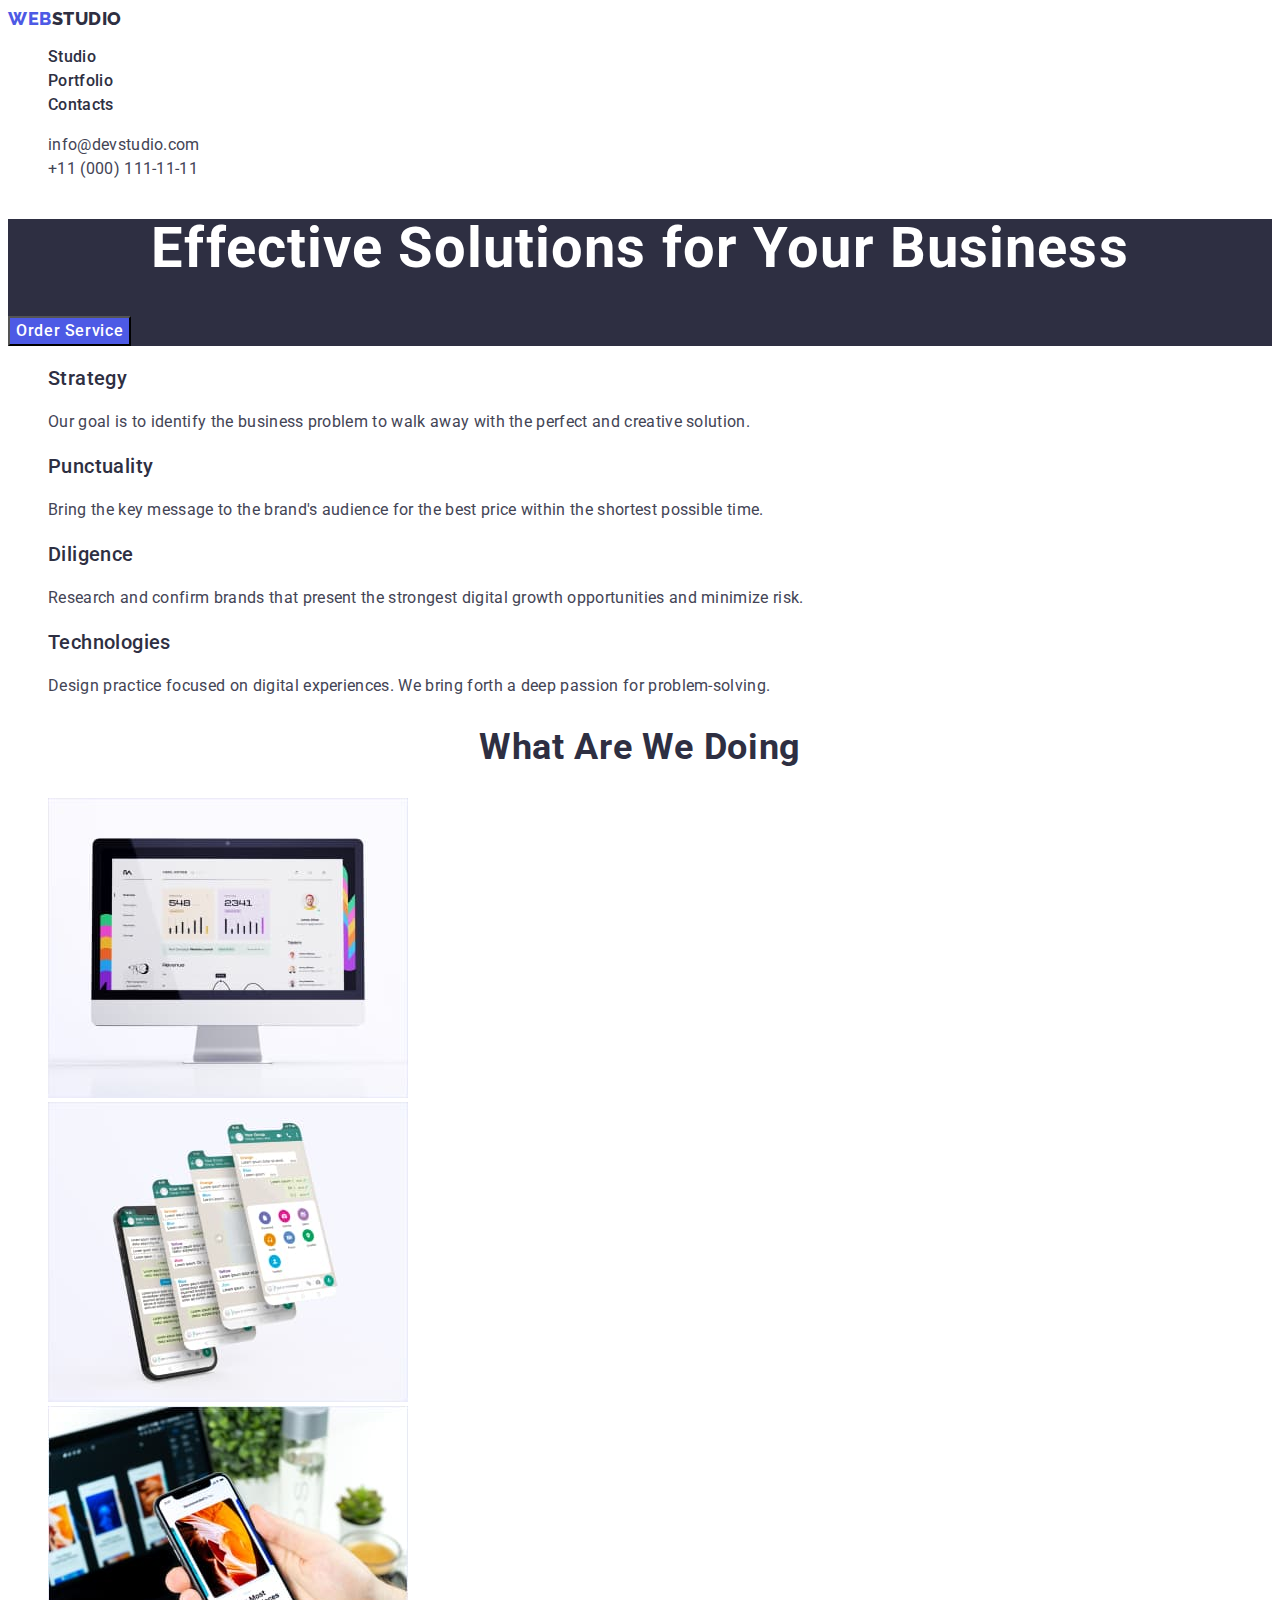
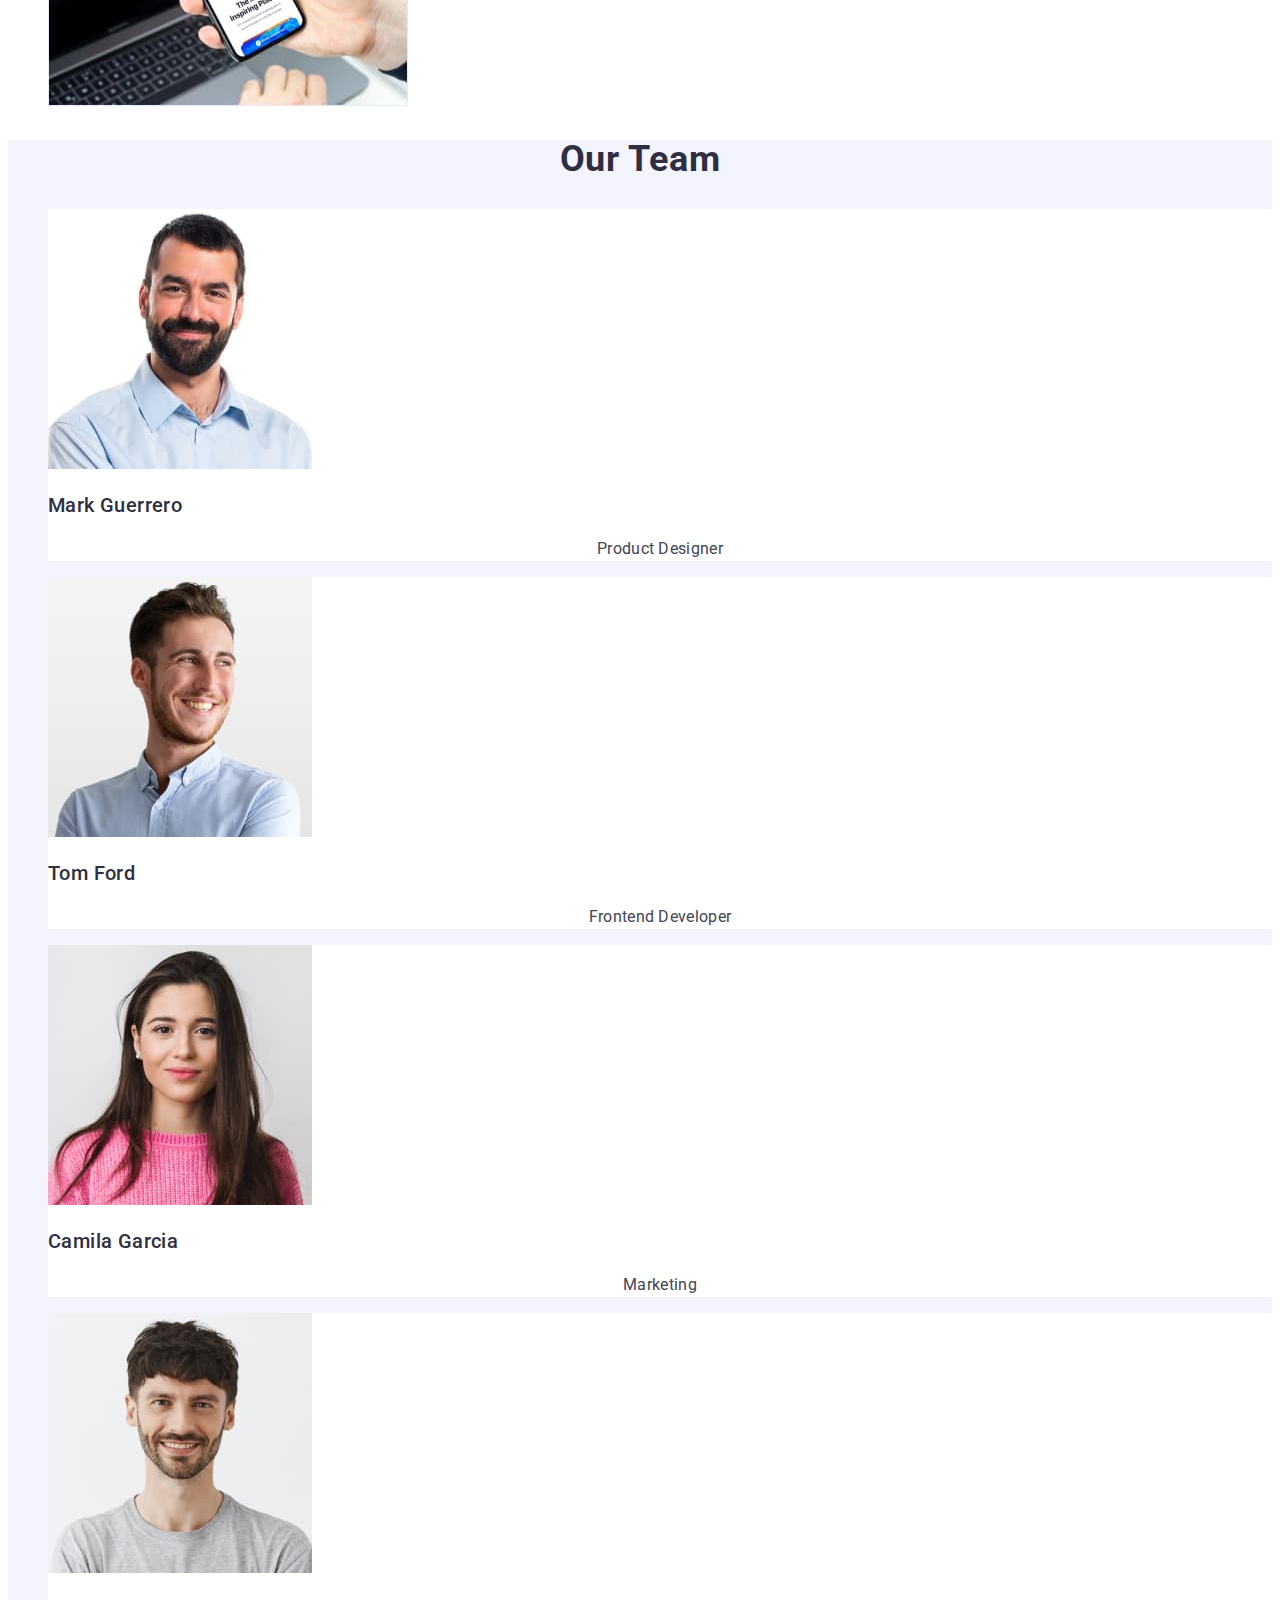
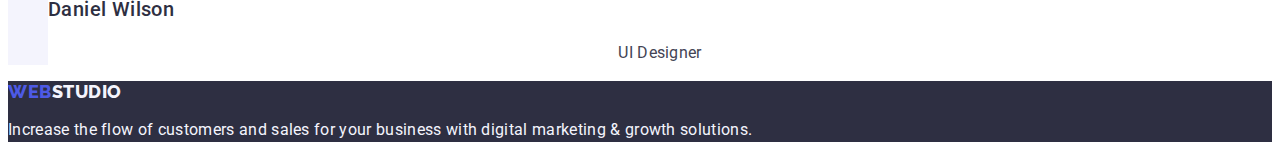
<file: index.html>
<!DOCTYPE html>
<html lang="en">

<head>
    <meta charset="utf-8" />
    <meta http-equiv="X-UA-Compatible" content="IE=edge" />
    <meta name="viewport" content="width=device-width, initial-scale=1.0" />
    
    <link rel="preconnect" href="https://fonts.googleapis.com">
    <link rel="preconnect" href="https://fonts.gstatic.com" crossorigin>
    <link href="https://fonts.googleapis.com/css2?family=Raleway:wght@800&family=Roboto:wght@400;500;700;900&display=swap"
        rel="stylesheet">
    <title>Web Studio</title>
    <link rel="stylesheet" href="./css/styles.css" />
</head>
<body>
<header class="header">
        <nav class="nav">
            <a class="logo-link link" href="./index.html" >Web<span class="link-studio">Studio</span></a>
            <ul class="nav-list list">
                <li><a class="nav-link link" href="./index.html" target="_blank">Studio</a> </li>
                <li><a class="nav-link link" href="./portfolio.html" target="_blank">Portfolio</a></li>
                <li><a class="nav-link link" href="" target="_blank">Contacts</a></li>
            </ul>
        </nav>
        <address class="address">
                <ul class="contacts-list list">
                    <li>
                    <a  class="contacts-link link" href="mailto:info@devstudio.com">info@devstudio.com</a> 
                    </li>
                    <li>
                    <a class="contacts-link link" href="tel:+110001111111">+11 (000) 111-11-11</a>
                    </li>
                </ul>
        </address>
</header>
<main>
    <section class="section-one" >
        <h1 class="main-text">Effective Solutions for Your Business</h1>
        <button class="main-button" type="button">Order Service</button>
    </section>
    <section>
        <h2 hidden>Features</h2>
        <ul class="features-list list">
            <li class="feat-list">
                <h3 class="titlle-list">Strategy</h3>
                <p class="p-list">Our goal is to identify the business problem to walk away with the perfect and creative solution.</p>
            </li>
            <li class="feat-list">
                <h3 class="titlle-list">Punctuality</h3>
                <p class="p-list">Bring the key message to the brand's audience for the best price within the shortest possible time.</p>
            </li>
            <li class="feat-list">
                <h3 class="titlle-list">Diligence</h3>
                <p class="p-list"> Research and confirm brands that present the strongest digital growth opportunities and minimize risk.</p>
            </li>
            <li class="feat-list">
                <h3 class="titlle-list">Technologies</h3>
                <p class="p-list">Design practice focused on digital experiences. We bring forth a deep passion for problem-solving.</p>
            </li>
        </ul>
    </section>
    <section>
        <h2 class="second-text">What are we doing</h2>
        <ul class="img-list list">
            <li>
                <img src="./images/img1.jpg" alt="computer" 
                width="360" height="300"/>
            </li>
            <li>
                <img src="./images/img2.jpg" alt="apps"
                width="360" height="300" />
            </li>
            <li>
                <img src="./images/img3.jpg" alt="phone"
                width="360" height="300" />
            </li>
        </ul>
    </section>
    <section class="section-team">
        <h2 class="our-team">Our Team</h2>
        <ul class="our-team-list list">
            <li class="personal-list">
                <img src="./images/mark_guerrero.jpg" alt="Mark Guerrero" width="264" height="260" />
                <h3 class="team-list" >Mark Guerrero</h3>
                <P class="team-p-list">Product Designer</P>
            </li>
            <li class="personal-list">
                <img src="./images/tom_ford.jpg" alt="Tom Ford" width="264" height="260" />
                <h3 class="team-list">Tom Ford</h3>
                <P class="team-p-list">Frontend Developer</P>
            </li>
            <li class="personal-list">
                <img src="./images/camila_garcia.jpg" alt="Camila Garcia" width="264" height="260" />
                <h3 class="team-list">Camila Garcia</h3>
                <P class="team-p-list">Marketing</P>
            </li>
            <li class="personal-list">
                <img src="./images/daniel_wilson.jpg" alt="Daniel Wilson" width="264" height="260" />
                <h3 class="team-list">Daniel Wilson</h3>
                <P class="team-p-list">UI Designer</P>
            </li>
        </ul>
    </section>
</main>
<footer class="footer">
    <a class="logo-link link" href="./index.html">Web<span class="link-studio-footer">Studio</span></a>
    <p class="text-footer">Increase the flow of customers and sales for your business with digital marketing & growth solutions.</p>
</footer>
</body>
</html>
</file>
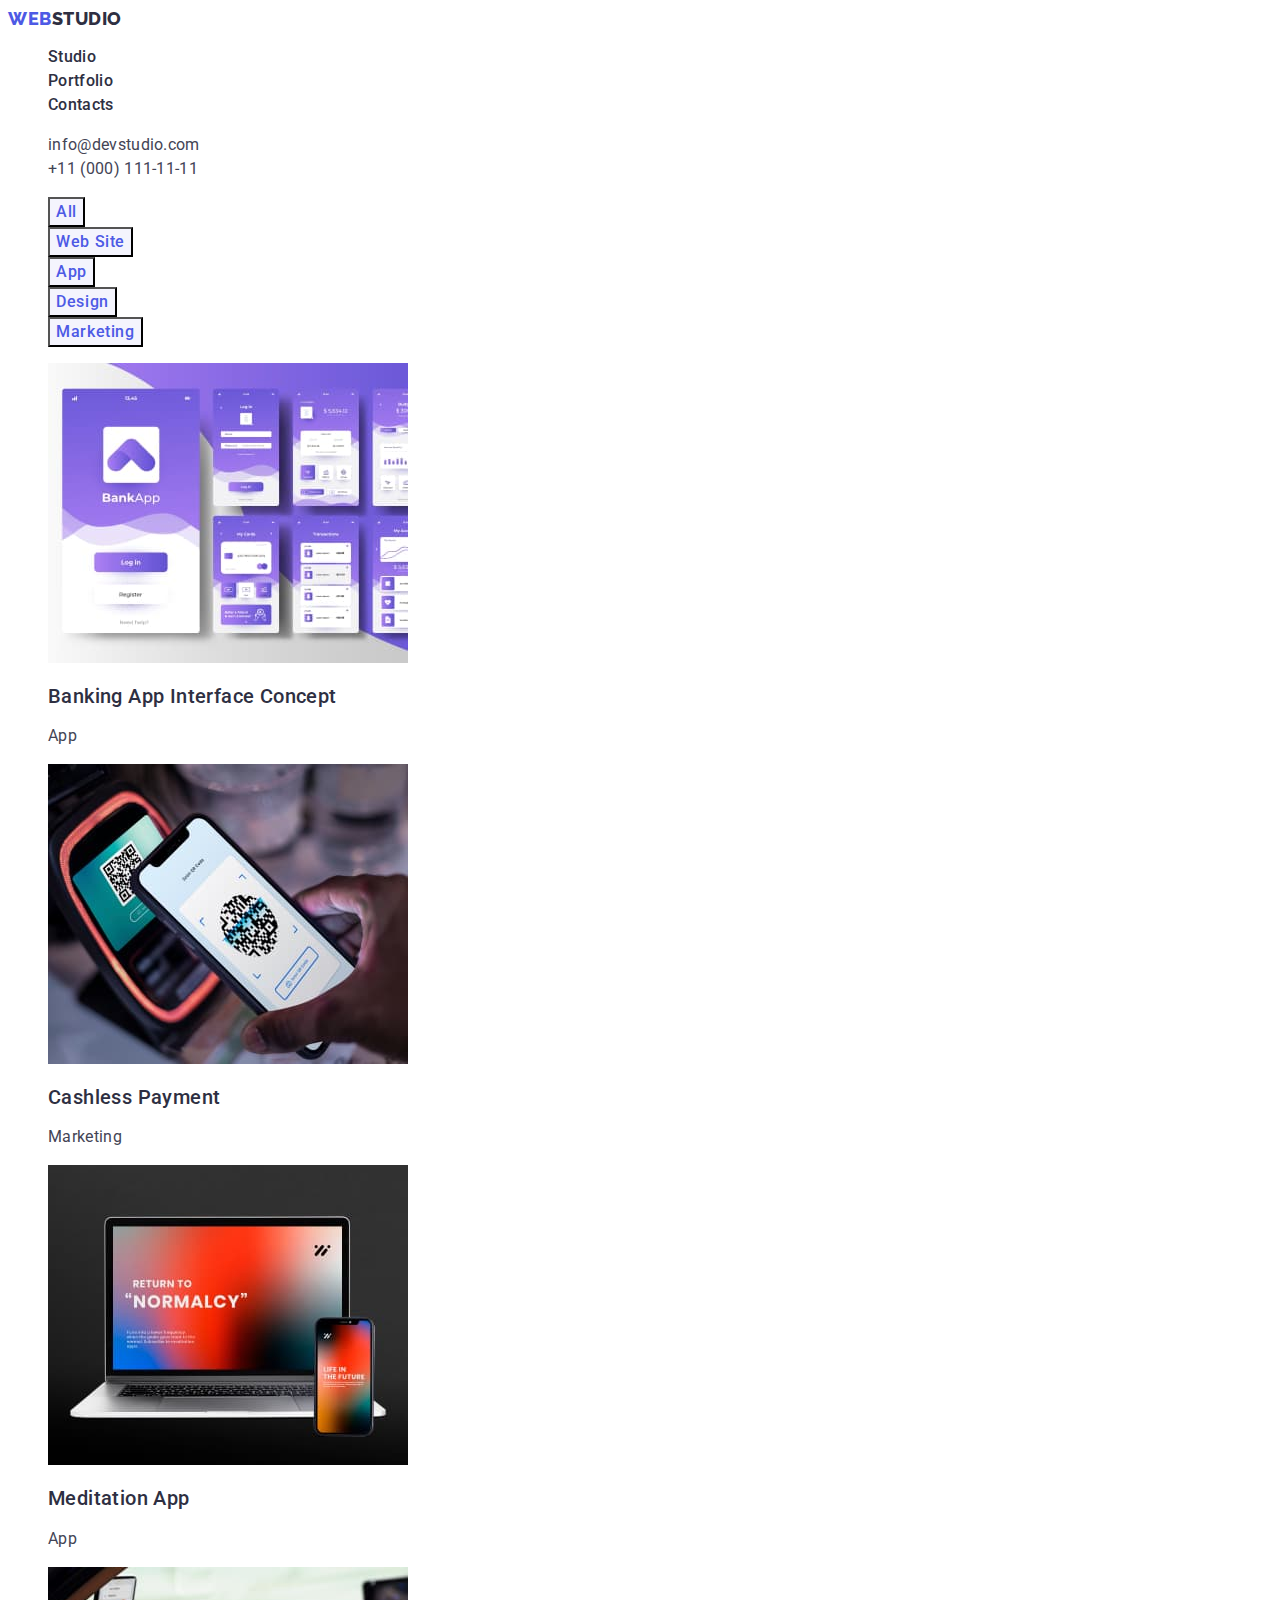
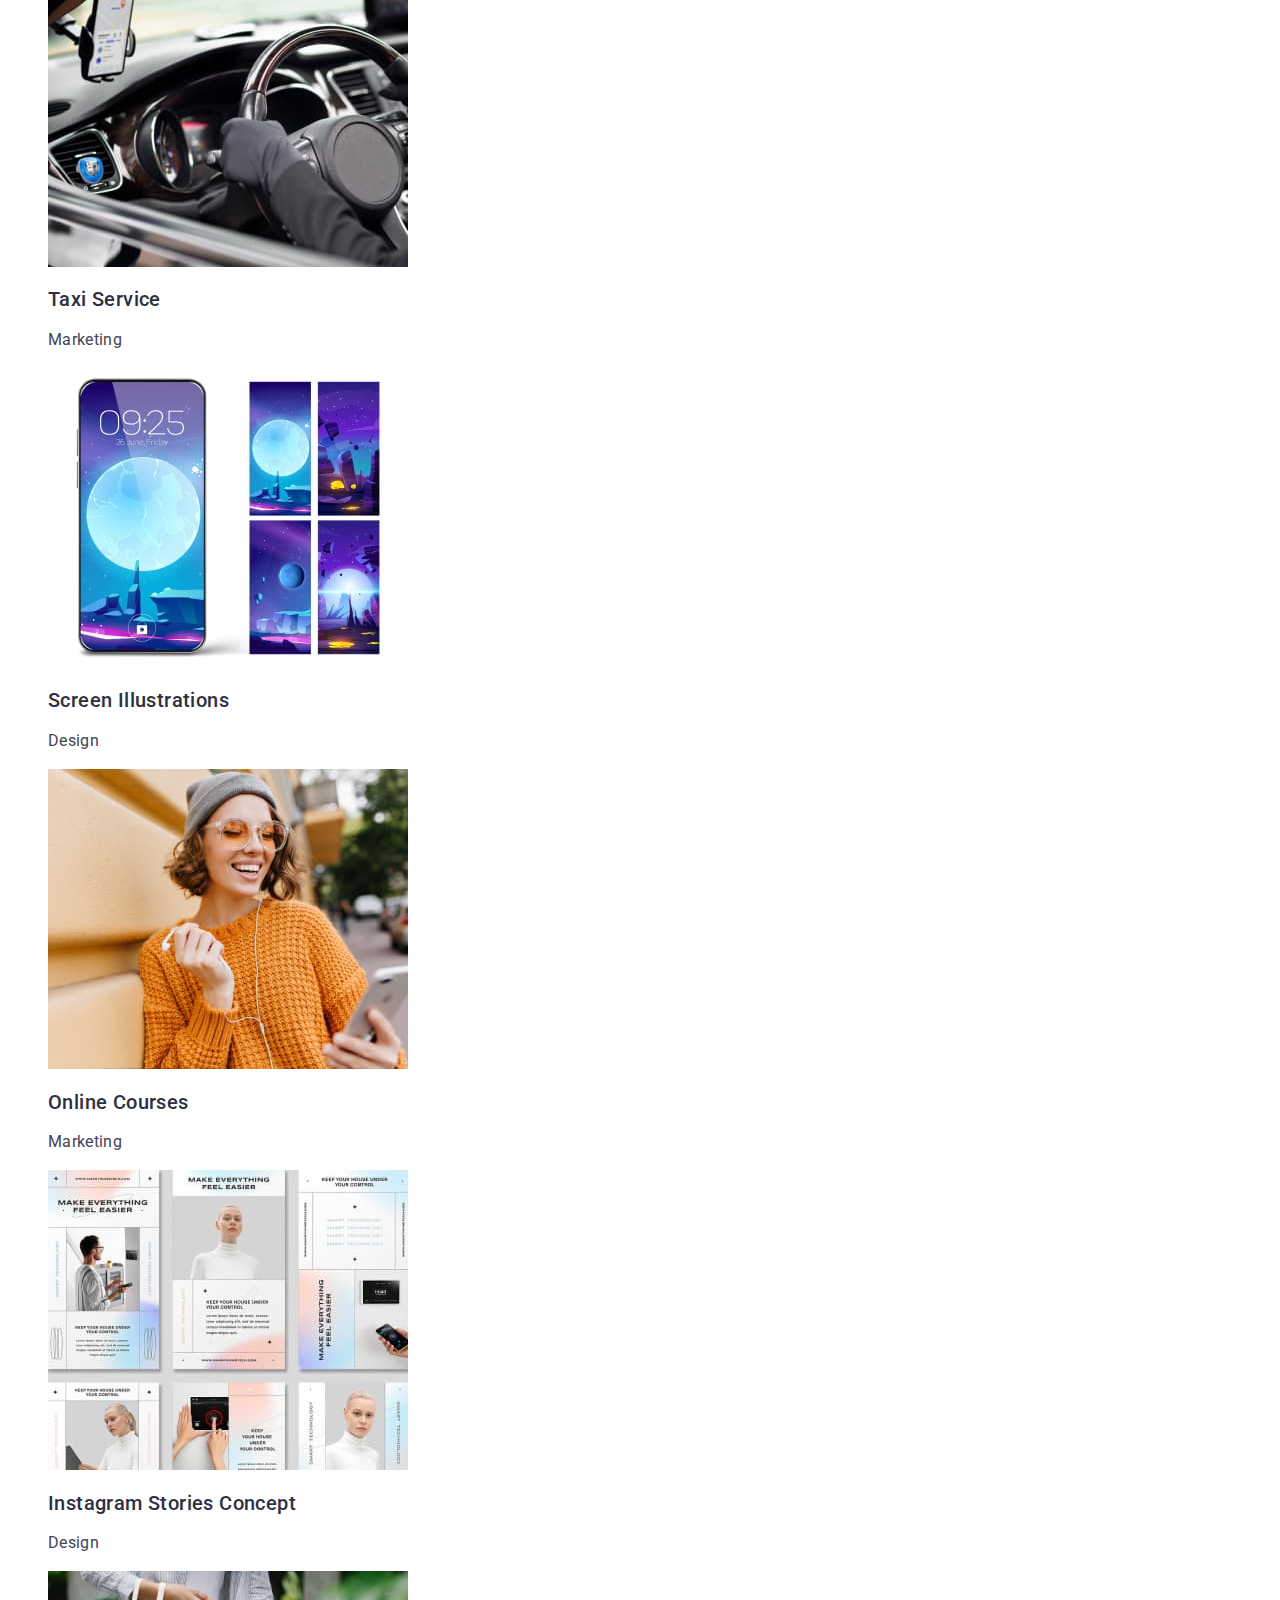
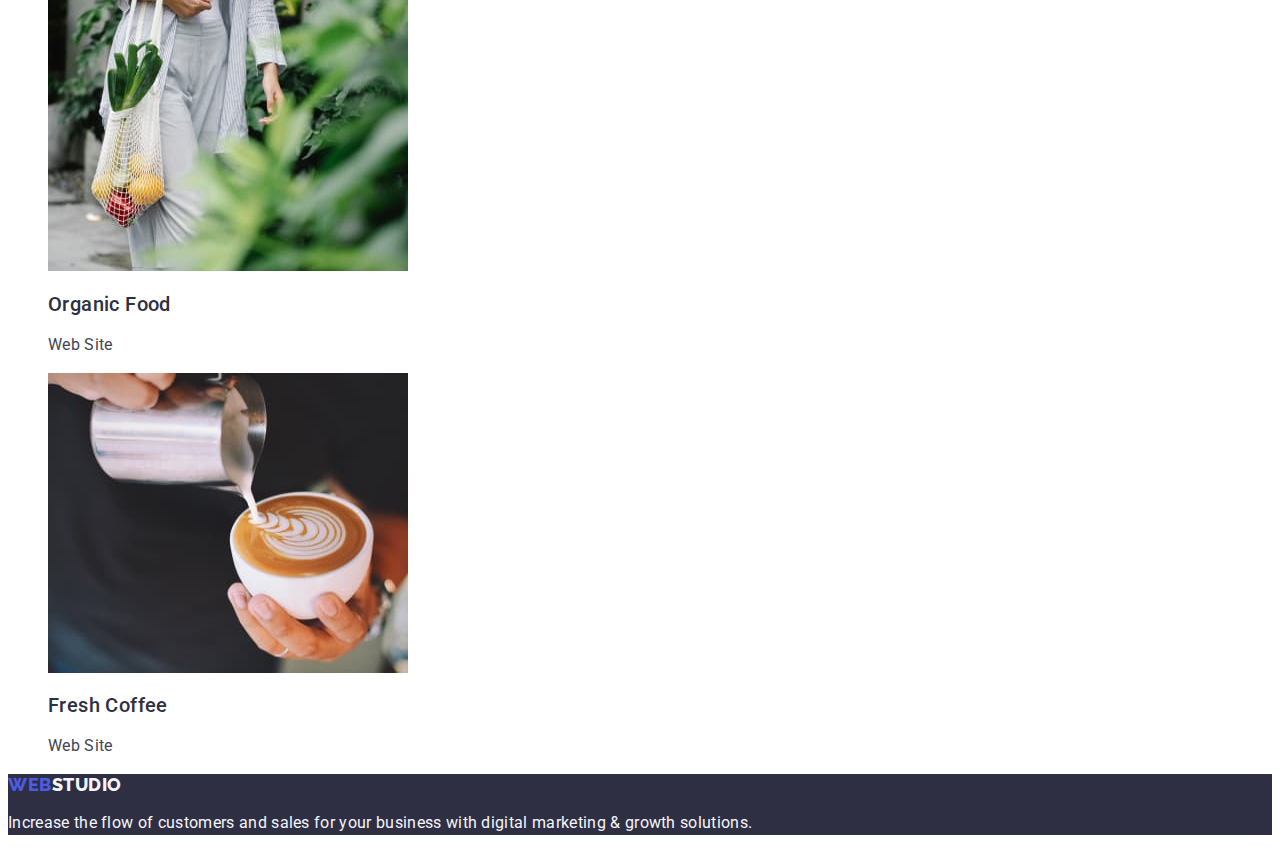
<file: portfolio.html>
<!DOCTYPE html>
<html lang="en">

<head>
    <meta charset="utf-8" />
    <meta http-equiv="X-UA-Compatible" content="IE=edge" />
    <meta name="viewport" content="width=device-width, initial-scale=1.0" />

    <link rel="preconnect" href="https://fonts.googleapis.com">
    <link rel="preconnect" href="https://fonts.gstatic.com" crossorigin>
    <link
        href="https://fonts.googleapis.com/css2?family=Raleway:wght@800&family=Roboto:wght@400;500;700;900&display=swap"
        rel="stylesheet">
    <title>Web Studio</title>
    <link rel="stylesheet" href="./css/styles.css" />
</head>

<body class="body">
    <header class="header">
        <nav class="nav">
            <a class="logo-link link" href="./index.html">Web<span class="link-studio">Studio</span></a>
            <ul class="nav-list list">
                <li><a class="nav-link link" href="./index.html" target="_blank">Studio</a> </li>
                <li><a class="nav-link link" href="./portfolio.html" target="_blank">Portfolio</a></li>
                <li><a class="nav-link link" href="" target="_blank">Contacts</a></li>
            </ul>
        </nav>
        <address class="address">
            <ul class="contacts-list list">
                <li>
                    <a class="contacts-link link" href="mailto:info@devstudio.com">info@devstudio.com</a>
                </li>
                <li>
                    <a class="contacts-link link" href="tel:+110001111111">+11 (000) 111-11-11</a>
                </li>
            </ul>
        </address>
    </header>
    <main>
        <section>
            <h1 hidden>Main Portfolio</h1>
            <ul class="button-list list">
                <li><button class="button-link link" type="button">All</button></li>
                <li><button class="button-link link" type="button">Web Site</button></li>
                <li><button class="button-link link" type="button">App</button></li>
                <li><button class="button-link link" type="button">Design</button></li>
                <li><button class="button-link link" type="button">Marketing</button></li>
            </ul>
            <ul class="portfolio-list list">
                <li>
                    <a class="main-portfolio-link link" href="./app"><img src="./images/portfolio_img1.jpg" alt="Banking App" width="360" height="300"/>
                    <h2 class="main-portfolio-titlle">Banking App Interface Concept</h2>
                    <p class="main-portfolio-p">App</p>
                    </a>
                </li>
                <li>
                    <a class="main-portfolio-link link" href="./marketing"><img src="./images/portfolio_img2.jpg" alt="Cashless Payment" width="360" height="300"/>
                    <h2 class="main-portfolio-titlle">Cashless Payment</h2>
                    <p class="main-portfolio-p">Marketing</p>
                    </a>
                </li>
                <li>
                    <a class="main-portfolio-link link" href="./app"><img src="./images/portfolio_img3.jpg" alt="Meditation App<" width="360" height="300"/>
                    <h2 class="main-portfolio-titlle">Meditation App</h2>
                    <p class="main-portfolio-p">App</p>
                    </a>
                </li>
                <li>
                    <a class="main-portfolio-link link" href="./marketing"><img src="./images/portfolio_img4.jpg" alt="Taxi Service" width="360" height="300"/>
                    <h2 class="main-portfolio-titlle">Taxi Service</h2>
                    <p class="main-portfolio-p">Marketing</p>
                    </a>
                </li>
                <li>
                    <a class="main-portfolio-link link" href="./design"><img src="./images/portfolio_img5.jpg" alt="Screen Illustrations" width="360" height="300"/>
                    <h2 class="main-portfolio-titlle">Screen Illustrations</h2>
                    <p class="main-portfolio-p">Design</p>
                    </a>
                </li>
                <li>
                    <a class="main-portfolio-link link" href="./marketing"><img src="./images/portfolio_img6.jpg" alt="Online Courses" width="360" height="300"/>
                    <h2 class="main-portfolio-titlle">Online Courses</h2>
                    <p class="main-portfolio-p">Marketing</p>
                    </a>
                </li>
                <li>
                    <a class="main-portfolio-link link" href="./design"><img src="./images/portfolio_img7.jpg" alt="Instagram Stories Concept" width="360" height="300"/>
                    <h2 class="main-portfolio-titlle">Instagram Stories Concept</h2>
                    <p class="main-portfolio-p">Design</p>
                    </a>
                </li>
                <li>
                    <a class="main-portfolio-link link" href="./web_site"><img class="changing_picture" src="./images/portfolio_img8.jpg" alt="Organic Food" width="360" height="300"/>
                    <h2 class="main-portfolio-titlle">Organic Food</h2>
                    <p class="main-portfolio-p">Web Site</p>
                    </a>
                </li>
                <li>
                    <a class="main-portfolio-link link" href="./web_site"><img src="./images/portfolio_img9.jpg" alt="Fresh Coffee" width="360" height="300"/>
                    <h2 class="main-portfolio-titlle">Fresh Coffee</h2>
                    <p class="main-portfolio-p">Web Site</p>
                    </a>
                </li>
            </ul>
        </section>
    </main>

<footer class="footer">
    <a class="logo-link link" href="./index.html">Web<span class="link-studio-footer">Studio</span></a>
    <p class="text-footer">Increase the flow of customers and sales for your business with digital marketing & growth
        solutions.</p>
</footer>
</body>

</html>
</file>
<file: css/styles.css>
:root{
    --links: #404bbf;
    --main-color: #2E2F42;
    --brand-color: #4D5AE5;
    --main-text-color: #434455;
    --background-white: #FFFFFF;
    --text-white: #FFFFFF;
    --footer-color: #F4F4FD;
}


body {
font-family: 'Roboto', sans-serif;
 color: var(--main-text-color);
background: var(--background-white) ;
}
.link {
text-decoration: none;
}

.logo-link {
font-family: 'Raleway', sans-serif;
font-size: 18px;
font-weight: 800;
line-height: 1.17;
letter-spacing: 0.03em;
color: var(--brand-color);
text-transform: uppercase;
}

.link-studio {
color: var(--main-color);

}
.nav-link {
color: var(--main-color);
text-decoration: none;
}
.nav-link:hover,
.nav-link:focus{
color: var(--links);
}
.nav-list {
list-style-type: none;
font-weight: 500;
font-size: 16px;
list-style: none;
line-height: 24px;
letter-spacing: 0.02em;
}
.address{
font-style: normal;
}
.contacts-list{
list-style-type: none;
font-size: 16px;
line-height: 24px;
letter-spacing: 0.02em;
text-decoration: none
}
.contacts-list .link:hover,
.contacts-list .link:focus {
color: var(--links);
}
.contacts-list .link{
color: var(--main-text-color);
}
.section-one {
background-color: var(--main-color);
}
.main-text {
font-size: 56px;
color: var(--text-white);
background-color: var(--main-color);
line-height: 1.07;
text-align: center;
letter-spacing: 0.02em;
}
.main-button {
font-family: "Roboto", sans-serif;
font-weight: 500;
font-size: 16px;
color: var(--text-white);
background: var(--brand-color);
line-height: 24px;
letter-spacing: 0.04em;
cursor: pointer;
}
.main-button:hover,
.main-button:focus{
background-color: #404BBF;
}
.feat-list{
list-style-type: none;
}
.titlle-list {
font-weight: 500;
font-size: 20px;
color: var(--main-color);
line-height: 24px;
letter-spacing: 0.02em;
}
.p-list {
font-size: 16px;
color: var(--main-text-color);
line-height: 24px;
letter-spacing: 0.02em;
}
.second-text {
font-size: 36px;
text-align: center;
color: var(--main-color);
line-height: 1.11;
letter-spacing: 0.02em;
text-transform: capitalize;
}
.img-list {
list-style-type: none;
}
.section-team {
background-color: #F4F4FD;
}
.our-team {
font-size: 36px;
text-align: centeqr;
color: var(--main-color);
line-height: 1.11;
letter-spacing: 0.02em;
text-transform: capitalize;
text-align: center;
}
.our-team-list {
list-style: none;

}
.personal-list{
    background-color: var(--background-white);
}

.team-list {
font-weight: 500;
font-size: 20px;
color: var(--main-color);
line-height: 1.2;
letter-spacing: 0.02em;

}
.team-p-list {
font-size: 16px;
color: var(--main-text-color);
font-size: 16px;
line-height: 1.5;
text-align: center;
letter-spacing: 0.02em;
}
.text-footer {
font-size: 16px;
color: var(--footer-color);
line-height: 24px;
letter-spacing: 0.02em;
}
.footer {
background: var(--main-color);
}
.link-studio-footer {
color: var(--footer-color);
}

.button-list{
list-style-type: none;
}

.button-link{
font-family: "Roboto", sans-serif;
font-weight: 500;
font-size: 16px;
color: var(--brand-color);
background: #F4F4FD;
line-height: 1.5;
letter-spacing: 0.04em;
cursor: pointer;
}

.button-link:hover,
.button-link:focus {
font-family: 'Roboto';
font-weight: 500;
font-size: 16px;
color: var(--text-white);
background: var(--links);
}

.portfolio-list{
list-style-type: none;
text-decoration: none;
}

.main-portfolio a{
    text-decoration: none;
}

.main-portfolio-titlle {
font-weight: 500;
font-size: 20px;
line-height: 24px;
color: var(--main-color);
line-height: 1.2;
letter-spacing: 0.02em;
}

.main-portfolio-p {
font-size: 16px;
color: var(--main-text-color);
line-height: 1.5;
letter-spacing: 0.02em;
}
</file>
